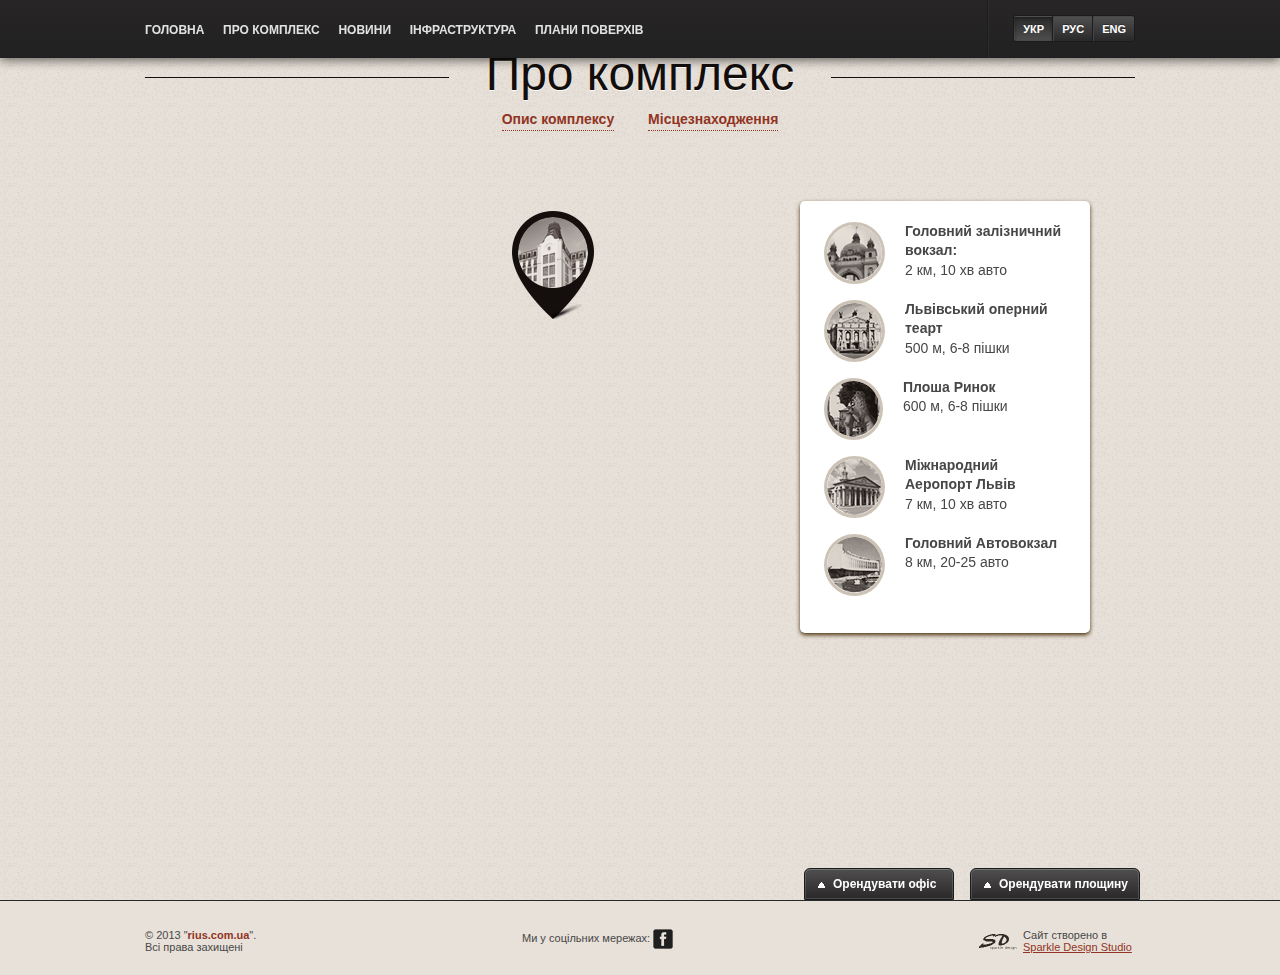
<file: _lviv_about-complex_map.html>
<!doctype html>
<!--[if lte IE 8]><html lang="ru-RU" class="lteie8"><![endif]-->
<!--[if gt IE 8]><!--><html lang="ru-RU"><!--<![endif]-->
<head>
	<meta charset="utf-8">
    <meta name="viewport" content="width=device-width, initial-scale=1">
	<title>About complex</title>
	<link rel="stylesheet" media="screen" href="css/screen.css" >
    <script src="js/jquery.tools.min.js"></script>
    <script src="js/jquery.cycle2.min.js"></script>
    <script src="js/common.js"></script>  
    <!--[if lt IE 9]> 
        <script src="http://html5shiv.googlecode.com/svn/trunk/html5.js"></script> 
    <![endif]-->
</head>
<body>
<div class="l-layout">
    <header class="header">
        <div class="l-container">
            <h1 class="logo">
                <a href="#">Rius</a>
            </h1>
            <nav class="menu">
                <ul>
                    <li><a href="#">головна</a></li>
                    <li><a href="#">про комплекс</a></li>
                    <li><a href="#">новини</a></li>
                    <li><a href="#">інфраструктура</a></li>
                    <li><a href="#">плани поверхів</a></li>
                    <li><a href="#">фото</a></li>
                    <li><a href="#">контакти</a></li>
                </ul>
            </nav>
            <div class="language">
                <ul>
                    <li><a class="is-active" href="#">укр</a></li>
                    <li><a  href="#">рус</a></li>
                    <li><a href="#">eng</a></li>
                </ul>
            </div>
        </div>
    </header>
    <div class="main">
        <h1 class="title-l-1"><span>Про комплекс</span></h1>
        <ul class="tab">
            <li><a href="#">Опис комплексу</a></li>
            <li><a href="#">Мiсцезнаходження</a></li>
        </ul>
    </div>
    <div class="map js-map-contacts map_about">
        <div class="l-container">
            <div class="cont-info window">
                <ul>
                    <li class="cont-info__item">
                        <a href="#"><img src="img/1.png" alt=""></a>
                        <div class="cont-info__main">
                            <strong>Головний залiзничний вокзал:</strong>
                            <p>2 км, 10 хв авто</p>
                        </div>
                    </li>
                    <li class="cont-info__item">
                        <a href="#"><img src="img/2.png" alt=""></a>
                        <div class="cont-info__main">
                            <strong>Львiвський оперний теарт</strong>
                            <p>500 м, 6-8 пiшки</p>
                        </div>
                    </li>
                    <li class="cont-info__item">
                        <a href="#"><img src="img/3.png" alt=""></a>
                        <div class="cont-info__main">
                            <strong>Плоша Ринок</strong>
                            <p>600 м, 6-8 пiшки</p>
                        </div>
                    </li>
                    <li class="cont-info__item">
                        <a href="#"><img src="img/4.png" alt=""></a>
                        <div class="cont-info__main">
                            <strong>Мiжнародний Аеропорт Львiв</strong>
                            <p>7 км, 10 хв авто</p>
                        </div>
                    </li>
                    <li class="cont-info__item">
                        <a href="#"><img src="img/5.png" alt=""></a>
                        <div class="cont-info__main">
                            <strong>Головний Автовокзал</strong>
                            <p>8 км, 20-25 авто</p>
                        </div>
                    </li>
                </ul>
            </div>
        </div>
        <iframe width="100%" height="385px" frameborder="0" scrolling="no" marginheight="0" marginwidth="0" src="https://maps.google.com.ua/maps?q=%D0%BF%D0%BB.+%D0%A1%D1%82%D0%B0%D1%80%D0%B8%D0%B9+%D0%A0%D0%B8%D0%BD%D0%BE%D0%BA,+8,+%D0%93%D0%B0%D0%BB%D0%B8%D1%86%D1%8C%D0%BA%D0%B8%D0%B9+%D1%80%D0%B0%D0%B9%D0%BE%D0%BD,+%D0%9B%D1%8C%D0%B2%D1%96%D0%B2,+%D0%9B%D1%8C%D0%B2%D1%96%D0%B2%D1%81%D1%8C%D0%BA%D0%B0+%D0%BE%D0%B1%D0%BB%D0%B0%D1%81%D1%82%D1%8C&amp;ie=UTF8&amp;hl=uk&amp;geocode=FZGY-AIdiqtuAQ&amp;split=0&amp;hq=&amp;hnear=%D0%BF%D0%BB.+%D0%A1%D1%82%D0%B0%D1%80%D0%B8%D0%B9+%D0%A0%D0%B8%D0%BD%D0%BE%D0%BA,+8,+%D0%9B%D1%8C%D0%B2%D1%96%D0%B2,+%D0%9B%D1%8C%D0%B2%D1%96%D0%B2%D1%81%D1%8C%D0%BA%D0%B0+%D0%BE%D0%B1%D0%BB%D0%B0%D1%81%D1%82%D1%8C&amp;t=m&amp;z=14&amp;ll=49.846417,24.03009&amp;output=embed"></iframe>
        <div class="map-point map-point_big" style="position:absolute;left:40%;top:40px">
            <img src="img/map-point-img.png" alt="">
        </div>
    </div>
    <div class="push"></div>
</div>
<footer class="footer">
    <div class="form">
        <div class="l-container">
            <button class="btn-cont btn-cont_office js-rent">Орендувати офіс</button>
            <button class="btn-cont btn-cont_room  js-rent">Орендувати площину</button>
        </div>
        <div class="l-container form__wrap js-form">
            <div class="form__left">
                <div class="input-wrap">
                    <label>
                        Назва пiдприемства:
                        <input class="input" type="text">
                    </label>
                </div>
                <div class="input-wrap">
                    <label>
                        Керiвник пiдприемства:
                        <input class="input" type="text" placeholder="ПІБ">
                    </label>
                </div>
                <div class="input-wrap">
                    <label>
                        Керiвник пiдприемства:
                    </label>
                    <div class="select">
                        <div class="select__btn">
                            <span class="js-select-val">Позицiя</span>
                        </div>
                        <i></i>
                        <select>
                            <option>Позиція</option>
                            <option>Позиція2</option>
                            <option>Позиція3</option>
                            <option>Позиція4</option>
                            <option>Позиція5</option>
                        </select>
                    </div>
                </div>
            </div>
            <div class="form__right">
                <div class="input-wrap">
                    <label>Назва пiдприемства:</label>
                    <div class="input-row">
                        <input class="input input_city" type="text" placeholder="Мiсто">
                        <input class="input input_street" type="text" placeholder="Вулиця">
                        <input class="input input_house" type="text" placeholder="Будинок">
                        <input class="input input_office" type="text" placeholder="Офic">
                    </div>
                </div>
                <div class="input-wrap">
                    <label>
                        Текстове поле:
                        <textarea class="input textarea"></textarea>
                    </label>
                </div>
                <div class="input-wrap input-wrap_mod">
                    <input class="btn" type="submit" value="НАДIСЛАТИ">
                </div>
            </div>
        </div>
    </div>
    <div class="footer__wrap">
        <div class="l-container">
        <div class="footer__rights">
            © 2013  "<a href="#">rius.com.ua</a>". Всі права захищені
        </div>
        <div class="footer__socials">
            Ми у соцiльних мережах:
            <a class="facebook" href="#"></a>
        </div>
        <div class="footer__creaters">
            Сайт створено в 
            <a href="#">Sparkle Design Studio</a>
        </div>
        </div>
    </div>
</footer>
</body>
</html>
</file>
<file: css/screen.css>
html,body,div,span,applet,object,iframe,h1,h2,h3,h4,h5,h6,p,blockquote,pre,a,abbr,acronym,address,big,cite,code,del,dfn,em,img,ins,kbd,q,s,samp,small,strike,strong,sub,sup,tt,var,b,u,i,center,dl,dt,dd,ol,ul,li,fieldset,form,label,legend,table,caption,tbody,tfoot,thead,tr,th,td,article,aside,canvas,details,embed,figure,figcaption,footer,header,hgroup,menu,nav,output,ruby,section,summary,time,mark,audio,video{margin:0;padding:0;border:0;vertical-align:baseline}body,html{height:100%}img,fieldset{border:none}input[type="submit"],button{cursor:pointer}input[type='submit']::-moz-focus-inner{padding:0;border:0}textarea{overflow:auto}input,button{margin:0;padding:0;border:0}input,textarea,select,button,h1,h2,h3,h4,h5,h6,a,span,a:focus{outline:none}ul,ol{list-style-type:none}article,aside,details,figcaption,figure,footer,header,hgroup,menu,nav,section{display:block}table{border-spacing:0;border-collapse:collapse}body{min-width:360px;color:#474747;font:14px Arial,sans-serif;line-height:1.4}@media only screen and (max-width: 600px){body{font-size:12px}}body ::-moz-selection{background:rgba(0,0,0,0.2)}body ::selection{background:rgba(0,0,0,0.2)}a{color:#913423}a:hover{text-decoration:none}.l-layout{margin:0 auto;position:relative;min-height:100%;height:auto !important;height:100%;background:url(../img/bg.jpg)}.section{padding-top:38px}@media only screen and (max-width: 1024px){.section{padding-top:20px}}.section_index{padding-top:58px}@media only screen and (max-width: 1024px){.section_index{padding-top:0}}.push{clear:both;height:75px}.wrapper{overflow:hidden}.header{position:fixed;top:0;left:0;right:0;overflow:hidden;height:58px;z-index:10000;background:#222121;background-image:-webkit-gradient(linear, 50% 100%, 50% 0%, color-stop(0%, #222121), color-stop(100%, #272525));background-image:-webkit-linear-gradient(bottom, #222121 0%,#272525 100%);background-image:-moz-linear-gradient(bottom, #222121 0%,#272525 100%);background-image:-o-linear-gradient(bottom, #222121 0%,#272525 100%);background-image:linear-gradient(bottom, #222121 0%,#272525 100%);-webkit-box-shadow:0px 2px 10px rgba(0,0,0,0.6);-moz-box-shadow:0px 2px 10px rgba(0,0,0,0.6);box-shadow:0px 2px 10px rgba(0,0,0,0.6)}.header .l-container{*zoom:1}.header .l-container:before,.header .l-container:after{content:" ";display:table}.header .l-container:after{clear:both}.header .logo{display:none;margin-right:60px}@media only screen and (max-width: 1024px){.header .logo{display:block !important;opacity:1 !important}.header .logo a{background:url('../img/icons-s87b7af3f66.png') 0 -731px no-repeat;width:56px;height:30px}}@media only screen and (max-width: 1024px){.header{height:40px;overflow:visible}}.logo{float:left;margin-top:9px}@media only screen and (max-width: 1024px){.logo{margin-top:5px}}.logo a{display:block;font:0/0 a;text-shadow:none;color:transparent;background:url('../img/icons-s87b7af3f66.png') 0 -324px no-repeat;width:69px;height:37px}.menu{float:left}@media only screen and (max-width: 1024px){.menu{position:absolute;left:50%;top:7px;margin-left:-80px;width:160px}}@media only screen and (max-width: 600px){.menu{left:100px;margin-left:0}}@media only screen and (max-width: 480px){.menu{left:67px}}@media only screen and (max-width: 1024px){.menu ul{-webkit-transform:translate3d(0, 0, 0);-moz-transform:translate3d(0, 0, 0);-ms-transform:translate3d(0, 0, 0);-o-transform:translate3d(0, 0, 0);transform:translate3d(0, 0, 0);width:158px;margin:0 auto;padding:5px 0 10px;-webkit-border-radius:0 0 2px 2px;-moz-border-radius:0 0 2px 2px;-ms-border-radius:0 0 2px 2px;-o-border-radius:0 0 2px 2px;border-radius:0 0 2px 2px;background:#e7e1d9;-webkit-box-shadow:1px 2px 1px rgba(0,0,0,0.17),inset 0 1px 0 rgba(255,255,255,0.1),inset 0 0 0 1px rgba(255,255,255,0.15);-moz-box-shadow:1px 2px 1px rgba(0,0,0,0.17),inset 0 1px 0 rgba(255,255,255,0.1),inset 0 0 0 1px rgba(255,255,255,0.15);box-shadow:1px 2px 1px rgba(0,0,0,0.17),inset 0 1px 0 rgba(255,255,255,0.1),inset 0 0 0 1px rgba(255,255,255,0.15);background-image:-webkit-gradient(linear, 50% 100%, 50% 0%, color-stop(0%, rgba(0,0,0,0.15)), color-stop(9.35%, rgba(255,255,255,0.15)), color-stop(100%, rgba(255,255,255,0.15)));background-image:-webkit-linear-gradient(bottom, rgba(0,0,0,0.15) 0%,rgba(255,255,255,0.15) 9.35%,rgba(255,255,255,0.15) 100%);background-image:-moz-linear-gradient(bottom, rgba(0,0,0,0.15) 0%,rgba(255,255,255,0.15) 9.35%,rgba(255,255,255,0.15) 100%);background-image:-o-linear-gradient(bottom, rgba(0,0,0,0.15) 0%,rgba(255,255,255,0.15) 9.35%,rgba(255,255,255,0.15) 100%);background-image:linear-gradient(bottom, rgba(0,0,0,0.15) 0%,rgba(255,255,255,0.15) 9.35%,rgba(255,255,255,0.15) 100%);display:none}}@media only screen and (max-width: 480px){.menu ul{margin-left:-21px}}.menu li{line-height:58px;display:inline-block;margin-left:2.7%}.menu li:first-child{margin-left:0}.menu li:first-child a{border-top:0}@media only screen and (max-width: 1024px){.menu li{display:block;margin:0;padding:0 15px;line-height:1}}.menu a{text-decoration:none;font:bold 12px Arial,sans-serif;color:#e1e1e1;text-transform:uppercase}@media only screen and (max-width: 1024px){.menu a{display:block;padding:5px 0;color:#252323;font-size:11px;border-top:1px solid #e2d7cd}}.menu__key{display:none}@media only screen and (max-width: 1024px){.menu__key{display:block;width:160px;height:27px;border:1px solid #1a1b1e;-webkit-border-radius:3px;-moz-border-radius:3px;-ms-border-radius:3px;-o-border-radius:3px;border-radius:3px;color:#e1e1e1;text-transform:uppercase;font:bold 13px/27px Arial,sans-serif;text-shadow:0 1px 0 rgba(4,4,4,0.75);background:#313030;-webkit-box-shadow:inset 0 1px 0 rgba(255,255,255,0.1),inset 0 0 0 1px rgba(255,255,255,0.15);-moz-box-shadow:inset 0 1px 0 rgba(255,255,255,0.1),inset 0 0 0 1px rgba(255,255,255,0.15);box-shadow:inset 0 1px 0 rgba(255,255,255,0.1),inset 0 0 0 1px rgba(255,255,255,0.15);background-image:-webkit-gradient(linear, 50% 100%, 50% 0%, color-stop(0%, rgba(0,0,0,0.15)), color-stop(100%, rgba(255,255,255,0.15)));background-image:-webkit-linear-gradient(bottom, rgba(0,0,0,0.15) 0%,rgba(255,255,255,0.15) 100%);background-image:-moz-linear-gradient(bottom, rgba(0,0,0,0.15) 0%,rgba(255,255,255,0.15) 100%);background-image:-o-linear-gradient(bottom, rgba(0,0,0,0.15) 0%,rgba(255,255,255,0.15) 100%);background-image:linear-gradient(bottom, rgba(0,0,0,0.15) 0%,rgba(255,255,255,0.15) 100%)}}@media only screen and (max-width: 480px){.menu__key{font-size:11px;width:120px}}.language{overflow:hidden;float:right;width:147px;height:58px;border-left:1px solid #1a1c1f;-webkit-box-shadow:inset 1px 0 1px #312f2f;-moz-box-shadow:inset 1px 0 1px #312f2f;box-shadow:inset 1px 0 1px #312f2f}@media only screen and (max-width: 1024px){.language{height:40px}}@media only screen and (max-width: 480px){.language{width:auto;padding-left:2px}}.language ul{float:right;overflow:hidden;margin-top:15px;border:1px solid #1a1b1e;-webkit-border-radius:3px;-moz-border-radius:3px;-ms-border-radius:3px;-o-border-radius:3px;border-radius:3px;-webkit-box-shadow:inset 0 1px 0 rgba(255,255,255,0.1);-moz-box-shadow:inset 0 1px 0 rgba(255,255,255,0.1);box-shadow:inset 0 1px 0 rgba(255,255,255,0.1)}@media only screen and (max-width: 1024px){.language ul{margin-top:6px}}@media only screen and (max-width: 480px){.language ul{width:auto}}.language li{float:left;border-left:1px solid #1a1c1f}.language li:first-child{border:none}.language a{display:block;padding:6px 8px;-webkit-box-sizing:border-box;-moz-box-sizing:border-box;box-sizing:border-box;border-top:1px solid #474545;border-left:1px solid #474545;text-align:center;text-decoration:none;color:#fff;font:bold 11px Arial,sans-serif;text-shadow:0 -1px 0 rgba(4,4,4,0.35);text-transform:uppercase;background:#313030;background-image:-webkit-gradient(linear, 50% 100%, 50% 0%, color-stop(0%, rgba(0,0,0,0.15)), color-stop(100%, rgba(255,255,255,0.15)));background-image:-webkit-linear-gradient(bottom, rgba(0,0,0,0.15) 0%,rgba(255,255,255,0.15) 100%);background-image:-moz-linear-gradient(bottom, rgba(0,0,0,0.15) 0%,rgba(255,255,255,0.15) 100%);background-image:-o-linear-gradient(bottom, rgba(0,0,0,0.15) 0%,rgba(255,255,255,0.15) 100%);background-image:linear-gradient(bottom, rgba(0,0,0,0.15) 0%,rgba(255,255,255,0.15) 100%)}@media only screen and (max-width: 480px){.language a{text-transform:none;padding:4px 5px}}.language a.is-active{border-color:transparent;-webkit-box-shadow:inset 0 1px 3px rgba(0,0,0,0.3);-moz-box-shadow:inset 0 1px 3px rgba(0,0,0,0.3);box-shadow:inset 0 1px 3px rgba(0,0,0,0.3);background-image:-webkit-gradient(linear, 50% 100%, 50% 0%, color-stop(0%, rgba(255,255,255,0.15)), color-stop(100%, rgba(0,0,0,0.15)));background-image:-webkit-linear-gradient(bottom, rgba(255,255,255,0.15) 0%,rgba(0,0,0,0.15) 100%);background-image:-moz-linear-gradient(bottom, rgba(255,255,255,0.15) 0%,rgba(0,0,0,0.15) 100%);background-image:-o-linear-gradient(bottom, rgba(255,255,255,0.15) 0%,rgba(0,0,0,0.15) 100%);background-image:linear-gradient(bottom, rgba(255,255,255,0.15) 0%,rgba(0,0,0,0.15) 100%)}@media only screen and (max-width: 480px){.language a.is-active{width:34px}}.header-bottom{padding-top:4px;clear:both;color:#fff;height:100px;-webkit-box-sizing:border-box;-moz-box-sizing:border-box;box-sizing:border-box;border-bottom:1px solid #000;background:url(../img/form-bg.jpg) repeat}@media only screen and (max-width: 1024px){.header-bottom{padding-top:37px;height:130px}}@media only screen and (max-width: 1024px){.header-bottom .logo{display:none}}.header-bottom .logo a{background:url('../img/icons-s87b7af3f66.png') 0 -116px no-repeat;width:180px;height:77px}.header__contacts{float:right;width:50%;*zoom:1;font-weight:normal;font-style:normal;font-family:'Georgia',Arial, sans-serif}.header__contacts:before,.header__contacts:after{content:" ";display:table}.header__contacts:after{clear:both}@media only screen and (max-width: 1024px){.header__contacts{width:100%;-webkit-box-sizing:border-box;-moz-box-sizing:border-box;box-sizing:border-box;padding:0 10px}}.main-contacts{padding-top:20px}.main-contacts div{padding-left:16px;border-left:1px solid #909090}.main-contacts strong{position:relative;display:block;margin-bottom:4px;padding-left:16px;font:bold 13px Arial,sans-serif;text-transform:uppercase}@media only screen and (max-width: 480px){.main-contacts strong{font-size:11px}}.main-contacts strong:before{content:"";position:absolute}.main-contacts_adr{float:left}.main-contacts_adr strong:before{left:-6px;top:-2px;background:url('../img/icons-s87b7af3f66.png') 0 -801px no-repeat;width:13px;height:18px}.main-contacts_adr a{color:#f9a870;text-decoration:none;border-bottom:1px dotted;font:normal 13px Arial,sans-serif}.main-contacts_phone{float:right}.main-contacts_phone strong:before{left:-4px;top:-5px;background:url('../img/icons-s87b7af3f66.png') 0 -771px no-repeat;width:14px;height:20px}.l-container{width:1000px;padding:0 5px;margin:0 auto;-webkit-box-sizing:border-box;-moz-box-sizing:border-box;box-sizing:border-box}@media only screen and (max-width: 1024px){.l-container{width:100%}}.pager{text-align:center;margin-bottom:33px}.pager button{margin-left:7px;vertical-align:middle;background:#625d59;-webkit-border-radius:50%;-moz-border-radius:50%;-ms-border-radius:50%;-o-border-radius:50%;border-radius:50%;width:14px;height:14px}.pager button:first-child{margin-left:0}.pager button:first-child.is-active,.pager button:first-child.cycle-pager-active{margin:-1px -1px 0 0}.pager .is-active,.pager .cycle-pager-active{position:relative;margin:-1px -1px 0 5px;width:17px;height:17px;background:#140e0c}.input-wrap{margin-bottom:3px}.input-wrap label{font-weight:bold;font-size:13px;color:#fff;text-shadow:0 1px 0 #000}@media only screen and (max-width: 600px){.input-wrap .btn{margin-bottom:10px}}.input{padding:0 10px;height:37px;display:block;width:100%;font:normal 13px Arial,sans-serif;-webkit-box-sizing:border-box;-moz-box-sizing:border-box;box-sizing:border-box;border:1px solid #000;color:#2d2d2d;-webkit-border-radius:5px;-moz-border-radius:5px;-ms-border-radius:5px;-o-border-radius:5px;border-radius:5px;-webkit-box-shadow:inset 0 1px 2px #999188;-moz-box-shadow:inset 0 1px 2px #999188;box-shadow:inset 0 1px 2px #999188}.input.placeholder{color:#767676;font-family:Arial}.input:-moz-placeholder{color:#767676;font-family:Arial}.input::-webkit-input-placeholder{color:#767676;font-family:Arial}@media only screen and (max-width: 600px){.input{height:28px;font-size:12px}}.textarea{padding:10px;resize:vertical;min-height:115px;max-height:150px}@media only screen and (max-width: 600px){.textarea{min-height:100px}}.input-wrap_mod{margin-bottom:8px}.input-wrap_mod label{color:#000;text-shadow:none;font-weight:normal}.input-wrap_mod .input{background:#fbf7f1;border:none;height:35px}.input-wrap_mod .input:focus{-webkit-box-shadow:inset 0 0 2px #999188;-moz-box-shadow:inset 0 0 2px #999188;box-shadow:inset 0 0 2px #999188}.input-wrap_mod .textarea{min-height:125px;max-height:175px}.input-wrap_mod .btn{margin-top:10px}.input-row{*zoom:1}.input-row:before,.input-row:after{content:" ";display:table}.input-row:after{clear:both}.input-row .input{float:left;margin-left:1%}.input-row .input:first-child{margin-left:0}.input_half_l{width:49.5%;margin-left:0 !important}.input_half_r{width:49.5%}.input_city{width:141px}@media only screen and (max-width: 880px){.input_city{width:30%}}@media only screen and (max-width: 600px){.input_city{width:100%;margin-left:0 !important}}.input_street{width:190px}@media only screen and (max-width: 880px){.input_street{width:30%}}@media only screen and (max-width: 600px){.input_street{width:100%;margin-left:0 !important}}.input_house{width:75px}@media only screen and (max-width: 880px){.input_house{width:17%}}@media only screen and (max-width: 600px){.input_house{width:100%;margin-left:0 !important}}.input_office{width:49px}@media only screen and (max-width: 880px){.input_office{width:17%}}@media only screen and (max-width: 600px){.input_office{width:100%;margin-left:0 !important}}.input-wrap-c{text-align:center;margin-top:8px}.input-wrap-c label{font-weight:bold;font-size:13px;color:#fff;text-shadow:0 1px 0 #000;text-transform:uppercase}@media only screen and (max-width: 600px){.input-wrap-c label{text-transform:none;font-weight:normal}}.btn{display:inline-block;padding:0 24px;color:#fff;height:45px;text-align:center;text-decoration:none;font:bold 13px/45px Arial,sans-serif;text-shadow:0 -1px 0 #b16837;-webkit-border-radius:5px;-moz-border-radius:5px;-ms-border-radius:5px;-o-border-radius:5px;border-radius:5px;-webkit-box-sizing:border-box;-moz-box-sizing:border-box;box-sizing:border-box;-webkit-box-shadow:inset 0 1px 0 rgba(255,255,255,0.2),0 1px 3px rgba(0,0,0,0.75);-moz-box-shadow:inset 0 1px 0 rgba(255,255,255,0.2),0 1px 3px rgba(0,0,0,0.75);box-shadow:inset 0 1px 0 rgba(255,255,255,0.2),0 1px 3px rgba(0,0,0,0.75);background:#f49b5e;background-image:-webkit-gradient(linear, 50% 0%, 50% 100%, color-stop(0%, #f49b5e), color-stop(100%, #d76e28));background-image:-webkit-linear-gradient(#f49b5e,#d76e28);background-image:-moz-linear-gradient(#f49b5e,#d76e28);background-image:-o-linear-gradient(#f49b5e,#d76e28);background-image:linear-gradient(#f49b5e,#d76e28)}.btn:hover{background-image:-webkit-gradient(linear, 50% 0%, 50% 100%, color-stop(0%, #d76e28), color-stop(100%, #f49b5e));background-image:-webkit-linear-gradient(#d76e28,#f49b5e);background-image:-moz-linear-gradient(#d76e28,#f49b5e);background-image:-o-linear-gradient(#d76e28,#f49b5e);background-image:linear-gradient(#d76e28,#f49b5e)}.btn:active{background:#f49b5e}@media only screen and (max-width: 880px){.btn{height:35px;line-height:35px;text-transform:none;font-size:12px}}@media only screen and (max-width: 480px){.btn{height:30px;line-height:30px}}.map-point{display:inline-block;background:url('../img/icons-s87b7af3f66.png') 0 -32px no-repeat;width:56px;height:74px}.select{margin-top:8px;position:relative;height:35px}@media only screen and (max-width: 600px){.select{height:28px}}.select select{position:absolute;left:0;top:0;z-index:2;display:block;width:100%;height:35px;filter:progid:DXImageTransform.Microsoft.Alpha(Opacity=0);opacity:0}@media only screen and (max-width: 600px){.select select{height:28px}}.select__btn{position:absolute;left:0;top:0;padding:0 33px 0 10px;width:100%;height:35px;line-height:35px;background:#fff;background-image:-webkit-gradient(linear, 50% 0%, 50% 100%, color-stop(0%, #ffffff), color-stop(100%, #dbdbdb));background-image:-webkit-linear-gradient(#ffffff,#dbdbdb);background-image:-moz-linear-gradient(#ffffff,#dbdbdb);background-image:-o-linear-gradient(#ffffff,#dbdbdb);background-image:linear-gradient(#ffffff,#dbdbdb);color:#2d2d2d;-webkit-box-sizing:border-box;-moz-box-sizing:border-box;box-sizing:border-box;-webkit-border-radius:5px;-moz-border-radius:5px;-ms-border-radius:5px;-o-border-radius:5px;border-radius:5px}@media only screen and (max-width: 600px){.select__btn{height:28px;line-height:28px}}.select__btn:after{content:"";position:absolute;top:50%;margin-top:-3px;right:13px;background:url('../img/icons-s87b7af3f66.png') 0 0 no-repeat;width:10px;height:6px}.select__btn span{display:block;white-space:nowrap;overflow:hidden;text-overflow:ellipsis}.map-point{position:relative;z-index:2000;text-align:center;background:url('../img/icons-s87b7af3f66.png') 0 -32px no-repeat;width:56px;height:74px}.map-point img{-webkit-border-radius:50%;-moz-border-radius:50%;-ms-border-radius:50%;-o-border-radius:50%;border-radius:50%}.map-point_big{line-height:82px;background:url('../img/icons-s87b7af3f66.png') 0 -427px no-repeat;width:82px;height:108px}.map-point_big:after{content:"";position:absolute;right:12px;bottom:-3px;background:url('../img/icons-s87b7af3f66.png') 0 -545px no-repeat;width:31px;height:18px}.map-point_big img{vertical-align:middle}.map-point_rius{line-height:74px}.map-point_rius img{-webkit-border-radius:0;-moz-border-radius:0;-ms-border-radius:0;-o-border-radius:0;border-radius:0}.footer{position:relative;height:74px;border-top:1px solid #292828;font:11px Arial,sans-serif}@media only screen and (max-width: 600px){.footer{height:auto}}.footer__wrap{background:#e8e1d9;position:relative;z-index:2000;height:74px}@media only screen and (max-width: 600px){.footer__wrap{height:auto}}.footer .l-container{position:relative;*zoom:1}.footer .l-container:before,.footer .l-container:after{content:" ";display:table}.footer .l-container:after{clear:both}.footer__rights{float:left;width:122px;margin-top:28px}.footer__rights a{text-decoration:none;font-weight:bold}.footer__rights a:hover{text-decoration:underline}.footer__socials{margin-left:255px;float:left;margin-top:28px;text-align:center}@media only screen and (max-width: 880px){.footer__socials{margin-left:5%}}@media only screen and (max-width: 600px){.footer__socials{margin-left:5px;float:left}}.footer__socials .facebook{display:inline-block;background:url('../img/icons-s87b7af3f66.png') 0 -397px no-repeat;width:20px;height:20px;vertical-align:middle}.footer__creaters{position:relative;width:112px;margin-top:28px;float:right}@media only screen and (max-width: 600px){.footer__creaters{float:left;margin-left:55px}}.footer__creaters:before{content:"";position:absolute;top:5px;left:-44px;background:url('../img/icons-s87b7af3f66.png') 0 -371px no-repeat;width:38px;height:16px}.l-col{float:left;width:50%;padding-left:3%;-webkit-box-sizing:border-box;-moz-box-sizing:border-box;box-sizing:border-box}.l-col:first-child{padding-left:0}@media only screen and (max-width: 600px){.l-col:first-child{padding:0 10px}}@media only screen and (max-width: 600px){.l-col{float:none;width:100%;margin-bottom:20px;padding:0 10px}}.wrap{*zoom:1}.wrap:before,.wrap:after{content:" ";display:table}.wrap:after{clear:both}.content-cols{text-align:justify}.content-cols ul{list-style:square}@media only screen and (max-width: 600px){.content-cols ul{margin-left:15px}}.main-slider{position:relative;color:#fff;min-height:405px;padding-top:93px;background:url(../img/index-bg.jpg) 100% 0 no-repeat;-webkit-box-sizing:border-box;-moz-box-sizing:border-box;box-sizing:border-box;-webkit-background-size:auto 100%;-moz-background-size:auto 100%;-o-background-size:auto 100%;background-size:auto 100%}@media only screen and (max-width: 880px){.main-slider{padding:20px 0;min-height:200px !important}}.main-slider .l-container{position:relative}.main-slider__item{text-shadow:0 1px 0 #00267f}.main-slider__item div{max-width:315px;margin-bottom:18px}.main-slider__title{font-weight:normal;font-style:normal;font-family:'Georgia',Arial, sans-serif;font-size:60px;-webkit-transform:translate3d(0, 0, 0);-moz-transform:translate3d(0, 0, 0);-ms-transform:translate3d(0, 0, 0);-o-transform:translate3d(0, 0, 0);transform:translate3d(0, 0, 0)}@media only screen and (max-width: 1024px){.main-slider__title{font-size:45px}}@media only screen and (max-width: 880px){.main-slider__title{font-size:36px}}@media only screen and (max-width: 600px){.main-slider__title{font-size:30px}}@media only screen and (max-width: 480px){.main-slider__title{font-size:24px}}@media only screen and (max-width: 320px){.main-slider__title{font-size:18px}}.main-slider__nav{position:absolute;top:89px;left:327px;z-index:100}@media only screen and (max-width: 600px){.main-slider__nav{width:45px;left:auto;right:10px}}.main-slider__nav button{float:left;position:relative;width:22px;height:18px;-webkit-box-sizing:border-box;-moz-box-sizing:border-box;box-sizing:border-box;background-image:-webkit-gradient(linear, 50% 0%, 50% 100%, color-stop(0%, #ffffff), color-stop(100%, #dddede));background-image:-webkit-linear-gradient(#ffffff,#dddede);background-image:-moz-linear-gradient(#ffffff,#dddede);background-image:-o-linear-gradient(#ffffff,#dddede);background-image:linear-gradient(#ffffff,#dddede);-webkit-box-shadow:inset 0 0 1px #fff,0 1px 1px #2f2f30;-moz-box-shadow:inset 0 0 1px #fff,0 1px 1px #2f2f30;box-shadow:inset 0 0 1px #fff,0 1px 1px #2f2f30}.main-slider__nav button:hover{background-image:-webkit-gradient(linear, 50% 0%, 50% 100%, color-stop(0%, #dcdddd), color-stop(100%, #ffffff));background-image:-webkit-linear-gradient(#dcdddd,#ffffff);background-image:-moz-linear-gradient(#dcdddd,#ffffff);background-image:-o-linear-gradient(#dcdddd,#ffffff);background-image:linear-gradient(#dcdddd,#ffffff)}.main-slider__nav button:before{content:"";position:absolute;top:50%;left:50%;margin:-5px 0 0 -4px}.main-slider__prev{-webkit-border-radius:10px 0 0 10px;-moz-border-radius:10px 0 0 10px;-ms-border-radius:10px 0 0 10px;-o-border-radius:10px 0 0 10px;border-radius:10px 0 0 10px}.main-slider__prev:before{background:url('../img/icons-s87b7af3f66.png') 0 -829px no-repeat;width:8px;height:10px}.main-slider__next{-webkit-border-radius:0 10px 10px 0;-moz-border-radius:0 10px 10px 0;-ms-border-radius:0 10px 10px 0;-o-border-radius:0 10px 10px 0;border-radius:0 10px 10px 0}.main-slider__next:before{background:url('../img/icons-s87b7af3f66.png') 0 -849px no-repeat;width:7px;height:10px}.advantage{padding-top:11px;border-top:1px solid #000;-webkit-box-sizing:border-box;-moz-box-sizing:border-box;box-sizing:border-box;height:74px;font-weight:normal;font-style:normal;font-family:'Georgia',Arial, sans-serif;color:#fff;font-size:19px;background:url(../img/form-bg.jpg) 0 0 repeat}@media only screen and (max-width: 1024px){.advantage{font-size:16px}}@media only screen and (max-width: 880px){.advantage{font-size:12px}}@media only screen and (max-width: 700px){.advantage{padding-top:27px}}@media only screen and (max-width: 600px){.advantage{font-size:11px}}.advantage ul{*zoom:1}.advantage ul:before,.advantage ul:after{content:" ";display:table}.advantage ul:after{clear:both}.advantage li{float:left;width:33.3%;text-align:center}.advantage li div{display:inline-block;vertical-align:middle;text-align:left}@media only screen and (max-width: 700px){.advantage li div{padding-right:10px;text-align:center;-webkit-box-sizing:border-box;-moz-box-sizing:border-box;box-sizing:border-box}}.advantage img{vertical-align:middle;margin-right:29px;width:50px}@media only screen and (max-width: 880px){.advantage img{margin-right:5px;width:45px}}@media only screen and (max-width: 700px){.advantage img{display:none}}.main{max-width:990px;margin:0 auto;padding:40px 5px}@media only screen and (max-width: 1024px){.main{padding:20px 5px 10px}}.content h1{overflow:hidden;text-align:center;font-weight:normal;font-style:normal;font-family:'Georgia',Arial, sans-serif;font-size:48px;color:#130e0b;text-shadow:0 1px 0 #fff}@media only screen and (max-width: 1024px){.content h1{font-size:40px}}@media only screen and (max-width: 880px){.content h1{font-size:36px}}@media only screen and (max-width: 600px){.content h1{font-size:30px}}@media only screen and (max-width: 480px){.content h1{font-size:24px}}.content h1 span{position:relative;display:inline-block}.content h1 span:before{content:"";position:absolute;top:37px;left:-1010px;max-width:1000px;height:1px;background:#140e0c}.content h1 span:after{content:"";position:absolute;top:37px;right:-1010px;max-width:1000px;height:1px;background:#140e0c}.content h2{font-weight:normal;font-style:normal;font-family:'Georgia',Arial, sans-serif;font-size:28px;color:#913423}@media only screen and (max-width: 880px){.content h2{font-size:24px}}@media only screen and (max-width: 600px){.content h2{font-size:18px}}@media only screen and (max-width: 480px){.content h2{font-size:16px}}.content h3{font-weight:normal;font-style:normal;font-family:'Georgia',Arial, sans-serif;font-size:24px;color:#913423}@media only screen and (max-width: 880px){.content h3{font-size:20px}}@media only screen and (max-width: 600px){.content h3{font-size:16px}}@media only screen and (max-width: 480px){.content h3{font-size:14px}}.title-l-1{overflow:hidden;text-align:center;font-weight:normal;font-style:normal;font-family:'Georgia',Arial, sans-serif;font-size:48px;color:#130e0b;text-shadow:0 1px 0 #fff}@media only screen and (max-width: 1024px){.title-l-1{font-size:40px}}@media only screen and (max-width: 880px){.title-l-1{font-size:36px}}@media only screen and (max-width: 600px){.title-l-1{font-size:30px}}@media only screen and (max-width: 480px){.title-l-1{font-size:24px}}.title-l-1 span{position:relative;display:inline-block}.title-l-1 span:before,.title-l-1 span:after{content:"";position:absolute;top:37px;width:1000px;height:1px;background:#140e0c}@media only screen and (max-width: 880px){.title-l-1 span:before,.title-l-1 span:after{top:25px}}@media only screen and (max-width: 600px){.title-l-1 span:before,.title-l-1 span:after{top:20px}}@media only screen and (max-width: 480px){.title-l-1 span:before,.title-l-1 span:after{top:16px}}.title-l-1 span:before{left:-1037px}@media only screen and (max-width: 600px){.title-l-1 span:before{left:-1018px}}.title-l-1 span:after{right:-1037px}@media only screen and (max-width: 600px){.title-l-1 span:after{right:-1018px}}.title-l-2{font-weight:normal;font-style:normal;font-family:'Georgia',Arial, sans-serif;font-size:28px;color:#913423}@media only screen and (max-width: 880px){.title-l-2{font-size:24px;margin:20px 0 10px}}@media only screen and (max-width: 600px){.title-l-2{font-size:18px}}.title-l-3{font-weight:normal;font-style:normal;font-family:'Georgia',Arial, sans-serif;font-size:24px;color:#913423}@media only screen and (max-width: 880px){.title-l-3{font-size:20px;margin:0 0 10px}}@media only screen and (max-width: 600px){.title-l-3{font-size:16px}}.communic{padding:4% 5%}@media only screen and (max-width: 1024px){.communic{padding:2%}}.communic ul{margin:10px 35px;list-style-type:disc;font-weight:bold;font-size:13px;color:#000}.communic li{margin-top:15px}.news{margin-top:6%;padding-left:4%;width:78%}@media only screen and (max-width: 1024px){.news{width:100%;padding:0 2% 0 0;-webkit-box-sizing:border-box;-moz-box-sizing:border-box;box-sizing:border-box}}.news__item{*zoom:1;margin-bottom:31px}.news__item:before,.news__item:after{content:" ";display:table}.news__item:after{clear:both}.news__date{float:left;width:57px;text-align:center;font-weight:normal;font-style:normal;font-family:'Georgia',Arial, sans-serif;font-size:13px}.news__date-number{display:block;font-size:28px;line-height:1;margin:-4px 0 7px 0}.news__main{overflow:hidden;padding-left:15px;border-left:1px solid rgba(20,14,12,0.1)}.news__title{margin-bottom:6px;line-height:1}.news__title a{color:#913423;text-decoration:none}.slider{position:relative;margin-top:35px}.slider .cycle-slideshow{margin:0 auto 20px;width:60%}@media only screen and (max-width: 880px){.slider .cycle-slideshow{width:70%}}@media only screen and (max-width: 600px){.slider .cycle-slideshow{width:100%}}.slider .cycle-slideshow:after{content:"";position:absolute;z-index:1;left:50%;margin-left:-200px;bottom:27px;max-width:400px;height:15px;-webkit-box-shadow:0 0 40px #000;-moz-box-shadow:0 0 40px #000;box-shadow:0 0 40px #000;-webkit-border-radius:50%;-moz-border-radius:50%;-ms-border-radius:50%;-o-border-radius:50%;border-radius:50%}.slider .cycle-slideshow img{border:2px solid #e8e1d9;max-width:100%;height:auto;max-height:100%;-webkit-box-sizing:border-box;-moz-box-sizing:border-box;box-sizing:border-box}.slider-nav{position:absolute;top:50%;margin-top:-36px;width:72px;height:72px;z-index:100;-webkit-border-radius:50%;-moz-border-radius:50%;-ms-border-radius:50%;-o-border-radius:50%;border-radius:50%;background:none}.slider-nav:hover{background:#e8e1d9;-webkit-box-shadow:inset 0 1px 1px rgba(20,14,12,0.2);-moz-box-shadow:inset 0 1px 1px rgba(20,14,12,0.2);box-shadow:inset 0 1px 1px rgba(20,14,12,0.2)}.slider-nav i{position:absolute;top:50%;left:50%;margin:-21px 0 0 -15px}.slider-nav_prev{left:15px}.slider-nav_prev i{background:url('../img/icons-s87b7af3f66.png') 0 -625px no-repeat;width:31px;height:43px}.slider-nav_next{right:15px}.slider-nav_next i{background:url('../img/icons-s87b7af3f66.png') 0 -678px no-repeat;width:31px;height:43px}.slider-caption{text-align:center;margin-bottom:8px}.cont-wrap{padding-left:51px;*zoom:1}.cont-wrap:before,.cont-wrap:after{content:" ";display:table}.cont-wrap:after{clear:both}@media only screen and (max-width: 1024px){.cont-wrap{padding:0 10px}}.cont{float:right;width:64%}@media only screen and (max-width: 1200px){.cont{float:none;width:100%}}.cont .title-l-3{margin-bottom:18px}.cont-list{*zoom:1}.cont-list:before,.cont-list:after{content:" ";display:table}.cont-list:after{clear:both}.cont-list li{float:left;padding-left:30px;position:relative;-webkit-box-sizing:border-box;-moz-box-sizing:border-box;box-sizing:border-box}.cont-list li:before{content:"";position:absolute;left:0;top:0}.cont-list__place{width:260px}.cont-list__place:before{background:url('../img/icons-s87b7af3f66.png') 0 -239px no-repeat;width:17px;height:23px}@media only screen and (max-width: 880px){.cont-list__place{width:33%}}@media only screen and (max-width: 600px){.cont-list__place{width:50%;margin-bottom:30px}}.cont-list__phone{width:195px}.cont-list__phone:before{background:url('../img/icons-s87b7af3f66.png') 0 -203px no-repeat;width:18px;height:26px}@media only screen and (max-width: 880px){.cont-list__phone{width:33%}}@media only screen and (max-width: 600px){.cont-list__phone{width:50%;margin-bottom:30px}}.cont-list__email{width:145px}.cont-list__email:before{background:url('../img/icons-s87b7af3f66.png') 0 -272px no-repeat;width:18px;height:26px}@media only screen and (max-width: 880px){.cont-list__email{width:33%}}@media only screen and (max-width: 600px){.cont-list__email{width:50%;margin-bottom:30px}}.map{width:100%;position:relative;min-height:300px}@media only screen and (max-width: 1200px){.map{min-height:500px}}@media only screen and (max-width: 1024px){.map{padding-bottom:35px}}@media only screen and (max-width: 880px){.map{height:auto !important}}.map iframe{display:block;width:100%;height:100%}.map .l-container{position:absolute;left:50%;top:0;height:1px;margin-left:-550px}@media only screen and (max-width: 1200px){.map .l-container{margin-left:0;float:left;margin-right:10px;width:310px;position:static;height:auto}}@media only screen and (max-width: 880px){.map .l-container{float:none;width:100%;margin:20px auto}}.map__wrap{height:100%;position:relative}@media only screen and (max-width: 1200px){.map__wrap{overflow:hidden;height:445px}}@media only screen and (max-width: 880px){.map__wrap{height:400px}}.map_about{min-height:500px}.window{position:absolute;padding:16px 28px;width:290px;background:#fff;-webkit-box-sizing:border-box;-moz-box-sizing:border-box;box-sizing:border-box;-webkit-border-radius:5px;-moz-border-radius:5px;-ms-border-radius:5px;-o-border-radius:5px;border-radius:5px;z-index:2;-webkit-box-shadow:0 2px 4px #4b3009;-moz-box-shadow:0 2px 4px #4b3009;box-shadow:0 2px 4px #4b3009}@media only screen and (max-width: 1200px){.window{position:static;margin:0 auto 20px}}@media only screen and (max-width: 880px){.window{width:80%}}@media only screen and (max-width: 600px){.window{width:100%}}.feedback{left:0;top:-144px}.feedback .btn{margin-top:16px;width:100%}.feedback__title{margin-bottom:16px;font-size:20px;font-weight:normal;font-style:normal;font-family:'Georgia',Arial, sans-serif}.form{position:fixed;left:0;right:0;width:100%;z-index:10000;bottom:0;background:#303030 url(../img/form-bg.jpg) 0 0 repeat}@media only screen and (max-width: 1024px){.form{position:relative;top:auto;bottom:auto}}.form_mod{bottom:75px;position:absolute}@media only screen and (max-width: 1024px){.form_mod{position:relative;bottom:auto}}.form__wrap{display:none;*zoom:1;z-index:1000;padding:23px 5px 15px}.form__wrap:before,.form__wrap:after{content:" ";display:table}.form__wrap:after{clear:both}.form__left{float:left;width:400px}@media only screen and (max-width: 880px){.form__left{-webkit-box-sizing:border-box;-moz-box-sizing:border-box;box-sizing:border-box;width:50%;padding-right:1%}}@media only screen and (max-width: 360px){.form__left{float:none;width:100%;padding-right:0}}.form__right{width:450px;float:right}@media only screen and (max-width: 880px){.form__right{-webkit-box-sizing:border-box;-moz-box-sizing:border-box;box-sizing:border-box;width:50%;padding-left:1%}}@media only screen and (max-width: 360px){.form__right{float:none;width:100%;padding-left:0}}.btn-cont{position:absolute;top:-32px;height:32px;padding:0 17px 0 28px;border:1px solid #1a1b1e;-webkit-border-radius:6px 6px 1px 1px;-moz-border-radius:6px 6px 1px 1px;-ms-border-radius:6px 6px 1px 1px;-o-border-radius:6px 6px 1px 1px;border-radius:6px 6px 1px 1px;background:#312f2f;-webkit-box-shadow:inset 0 1px 0 rgba(255,255,255,0.1),inset 0 0 0 1px rgba(255,255,255,0.15);-moz-box-shadow:inset 0 1px 0 rgba(255,255,255,0.1),inset 0 0 0 1px rgba(255,255,255,0.15);box-shadow:inset 0 1px 0 rgba(255,255,255,0.1),inset 0 0 0 1px rgba(255,255,255,0.15);background-image:-webkit-gradient(linear, 50% 100%, 50% 0%, color-stop(0%, rgba(0,0,0,0.15)), color-stop(100%, rgba(255,255,255,0.15)));background-image:-webkit-linear-gradient(bottom, rgba(0,0,0,0.15) 0%,rgba(255,255,255,0.15) 100%);background-image:-moz-linear-gradient(bottom, rgba(0,0,0,0.15) 0%,rgba(255,255,255,0.15) 100%);background-image:-o-linear-gradient(bottom, rgba(0,0,0,0.15) 0%,rgba(255,255,255,0.15) 100%);background-image:linear-gradient(bottom, rgba(0,0,0,0.15) 0%,rgba(255,255,255,0.15) 100%);font-weight:bold;font-size:12px;color:#fff}.btn-cont:before{content:"";position:absolute;top:42%;left:13px;background:url('../img/icons-s87b7af3f66.png') 0 -308px no-repeat;width:7px;height:6px}.area-btn-close{float:right;text-shadow:none;cursor:pointer;background-image:-webkit-gradient(linear, 50% 0%, 50% 100%, color-stop(0%, #a0a0a0), color-stop(100%, #898989));background-image:-webkit-linear-gradient(top, #a0a0a0 0%,#898989 100%);background-image:-moz-linear-gradient(top, #a0a0a0 0%,#898989 100%);background-image:-o-linear-gradient(top, #a0a0a0 0%,#898989 100%);background-image:linear-gradient(top, #a0a0a0 0%,#898989 100%)}.area-btn-close:hover{background-image:-webkit-gradient(linear, 50% 0%, 50% 100%, color-stop(0%, #898989), color-stop(100%, #a0a0a0));background-image:-webkit-linear-gradient(top, #898989 0%,#a0a0a0 100%);background-image:-moz-linear-gradient(top, #898989 0%,#a0a0a0 100%);background-image:-o-linear-gradient(top, #898989 0%,#a0a0a0 100%);background-image:linear-gradient(top, #898989 0%,#a0a0a0 100%)}.btn-cont.is-active{background-image:-webkit-gradient(linear, 50% 0%, 50% 100%, color-stop(0%, #292727), color-stop(100%, #373737));background-image:-webkit-linear-gradient(top, #292727 0%,#373737 100%);background-image:-moz-linear-gradient(top, #292727 0%,#373737 100%);background-image:-o-linear-gradient(top, #292727 0%,#373737 100%);background-image:linear-gradient(top, #292727 0%,#373737 100%)}.btn-cont.is-active:before{content:"";position:absolute;top:42%;left:11px;background:url('../img/icons-s87b7af3f66.png') 0 -16px no-repeat;width:7px;height:6px}.btn-cont_office{right:186px;width:150px;white-space:nowrap}.btn-cont_room{right:0;width:170px;white-space:nowrap}.tab{text-align:center;padding-top:3px;list-style:none}.tab li{display:inline-block;font-weight:bold;margin-left:30px}.tab li:first-child{margin-left:0}@media only screen and (max-width: 880px){.tab li{margin:0 0 10px 20px}}.tab a{text-decoration:none;display:block;line-height:1.4;border-bottom:1px dotted}.tab a:hover{border-color:transparent}.tab span{display:none}.tab .is-active,.tab .cycle-pager-active a{color:#000;border-color:transparent}.cont-info{position:absolute;top:30px;right:0;padding:21px 24px}@media only screen and (max-width: 1200px){.cont-info{position:static}}.cont-info__item{*zoom:1;margin-bottom:16px}.cont-info__item:before,.cont-info__item:after{content:" ";display:table}.cont-info__item:after{clear:both}.cont-info__item img{float:left;margin-right:20px;-webkit-border-radius:50%;-moz-border-radius:50%;-ms-border-radius:50%;-o-border-radius:50%;border-radius:50%;border:3px solid #ccc2b5}.about-complex{width:100%;color:#140e0c;padding-bottom:20px}.about-complex .l-container{padding:0 2.7%;*zoom:1}.about-complex .l-container:before,.about-complex .l-container:after{content:" ";display:table}.about-complex .l-container:after{clear:both}.about-complex .title-l-2{margin:41px 0 7px;color:#140e0c}.about-complex .title-l-2:first-child{margin:0 0 7px}.about-complex .cycle-slideshow{max-width:1000px;margin:0 auto}.about-complex__left{float:left;width:57%}@media only screen and (max-width: 880px){.about-complex__left{float:none;width:100%}}.about-complex__left li{position:relative;padding-left:21px}.about-complex__left li:before{content:"•";position:absolute;left:0;top:0}.about-complex__right{float:right;width:34%}@media only screen and (max-width: 880px){.about-complex__right{float:none;margin:30px 0 0;width:480px}}@media only screen and (max-width: 600px){.about-complex__right{width:100%}}.about-complex__right .title-h-3{margin:0 0 10px;font-size:20px;color:#913423;font-weight:normal;font-style:normal;font-family:'Georgia',Arial, sans-serif}.square{margin-bottom:7px;color:#913423}.square__val{font-weight:bold;font-style:normal;font-family:'Georgia',Arial, sans-serif;font-size:48px;line-height:1}.square__val sup{vertical-align:top;font-size:34px}@media only screen and (max-width: 880px){.square__val{font-size:36px}}@media only screen and (max-width: 600px){.square__val{font-size:30px}}.square__bottom{position:relative;font-weight:bold;font-style:normal;font-family:'Georgia',Arial, sans-serif;font-size:16px;color:#140e0c}.square__bottom span{display:inline-block;margin-left:123px}.square__bottom:before{content:"";position:absolute;left:-10px;top:8px;width:272px;height:9px;background:url(../img/wtf.png) 50% 0 no-repeat}@media only screen and (max-width: 880px){.square__bottom:before{display:none}}.square-list{margin-bottom:8px}.square-list li{*zoom:1;margin-bottom:10px;line-height:1.1}.square-list li:before,.square-list li:after{content:" ";display:table}.square-list li:after{clear:both}.square-list sup{vertical-align:top}.square-list div{float:left;width:180px}@media only screen and (max-width: 880px){.square-list div{max-width:100%}}.square-list strong{float:right;width:100px;text-align:left}@media only screen and (max-width: 880px){.square-list strong{max-width:100%}}.plan-wrap{position:relative;margin-bottom:30px;min-height:500px;overflow:hidden}@media only screen and (max-width: 1024px){.plan-wrap{margin-bottom:0}}.plan{text-align:center;position:absolute;left:0;top:0;width:100%;margin-bottom:25px}.plan .l-container{position:relative}.plan.is-hidden{left:5000em}@media only screen and (max-width: 480px){.plan-img .zoom-container{width:100%;display:block}}.plan-img img{width:100%;height:auto}.btn-zoom-wrap{position:absolute;right:70px;top:26px;*zoom:1}.btn-zoom-wrap:before,.btn-zoom-wrap:after{content:" ";display:table}.btn-zoom-wrap:after{clear:both}.btn-zoom-wrap .is-active{background-image:-webkit-gradient(linear, 50% 0%, 50% 100%, color-stop(0%, #dcdddd), color-stop(100%, #ffffff));background-image:-webkit-linear-gradient(#dcdddd,#ffffff);background-image:-moz-linear-gradient(#dcdddd,#ffffff);background-image:-o-linear-gradient(#dcdddd,#ffffff);background-image:linear-gradient(#dcdddd,#ffffff)}.btn-zoom{float:left;position:relative;width:36px;height:26px;-webkit-box-sizing:border-box;-moz-box-sizing:border-box;box-sizing:border-box;background-image:-webkit-gradient(linear, 50% 0%, 50% 100%, color-stop(0%, #ffffff), color-stop(100%, #dddede));background-image:-webkit-linear-gradient(#ffffff,#dddede);background-image:-moz-linear-gradient(#ffffff,#dddede);background-image:-o-linear-gradient(#ffffff,#dddede);background-image:linear-gradient(#ffffff,#dddede);-webkit-box-shadow:inset 0 0 1px #fff,0 1px 1px #2f2f30;-moz-box-shadow:inset 0 0 1px #fff,0 1px 1px #2f2f30;box-shadow:inset 0 0 1px #fff,0 1px 1px #2f2f30}.btn-zoom:before{content:"";position:absolute;top:50%;left:50%;margin:-8px 0 0 -7px}.btn-zoom_in{-webkit-border-radius:10px 0 0 10px;-moz-border-radius:10px 0 0 10px;-ms-border-radius:10px 0 0 10px;-o-border-radius:10px 0 0 10px;border-radius:10px 0 0 10px}.btn-zoom_in:before{background:url('../img/icons-s87b7af3f66.png') 0 -599px no-repeat;width:15px;height:16px}.btn-zoom_out{-webkit-border-radius:0 10px 10px 0;-moz-border-radius:0 10px 10px 0;-ms-border-radius:0 10px 10px 0;-o-border-radius:0 10px 10px 0;border-radius:0 10px 10px 0}.btn-zoom_out:before{background:url('../img/icons-s87b7af3f66.png') 0 -573px no-repeat;width:15px;height:16px}@media only screen and (max-width: 880px){.cycle-slideshow{height:auto !important}}.lteie8 .slider-nav i{top:0}.lteie8 .btn-cont:before{top:0;margin-top:5px}.lteie8 .main-slider__nav button:before{top:0}
</file>
